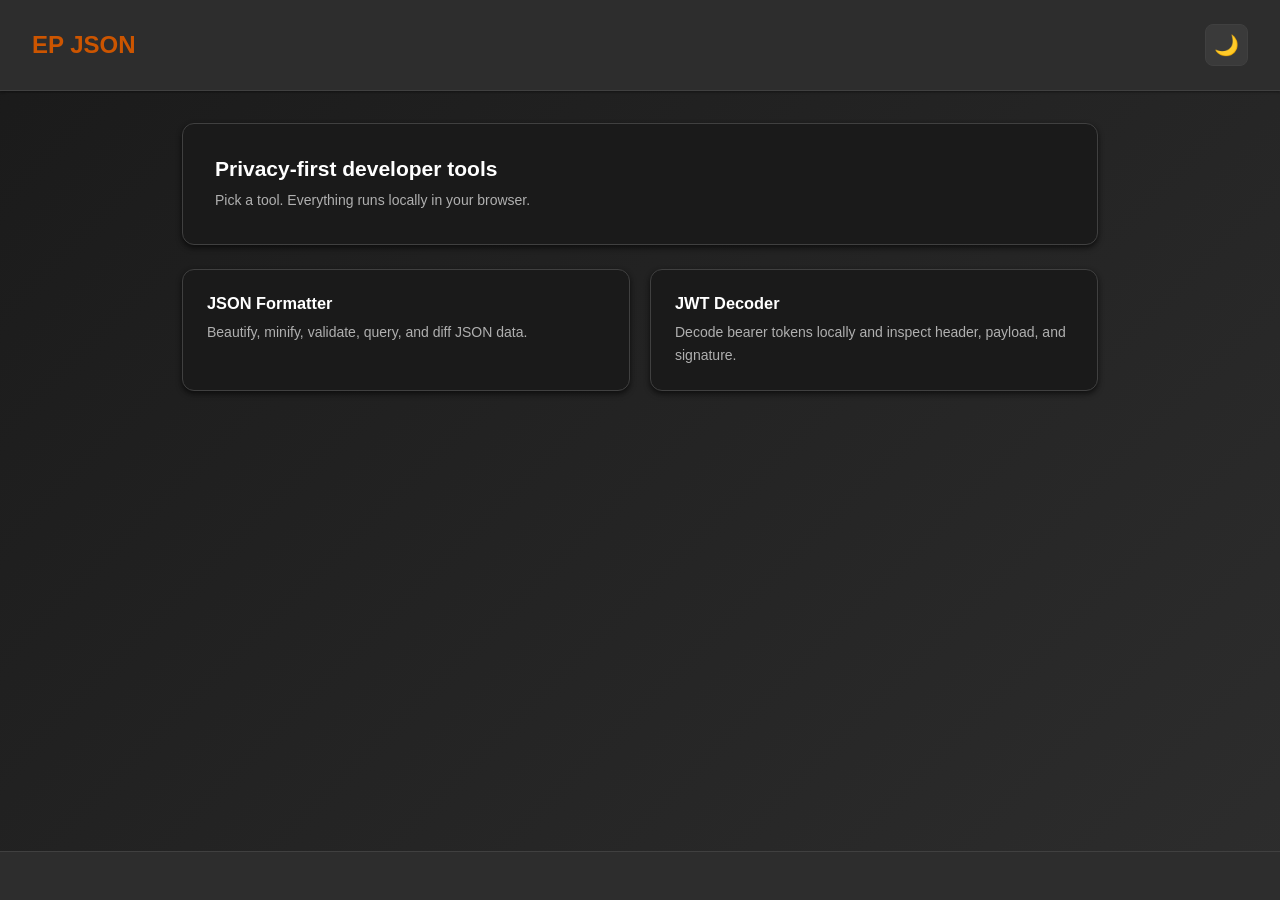
<file: index.html>
<!DOCTYPE html>
<html lang="en">
<head>
    <meta charset="UTF-8">
    <meta name="viewport" content="width=device-width, initial-scale=1.0">
    <title>EP JSON</title>
    <link rel="stylesheet" href="styles.css">
</head>
<body class="theme-dark">
    <header class="header">
        <div class="header-left">
            <h1 class="title">EP JSON</h1>
        </div>
        <div class="header-right">
            <button id="theme-toggle" class="btn btn-icon" title="Toggle theme" aria-label="Toggle theme">
                <span class="theme-icon">🌙</span>
            </button>
        </div>
    </header>

    <main class="hub-main">
        <section class="hub-hero">
            <h2>Privacy-first developer tools</h2>
            <p>Pick a tool. Everything runs locally in your browser.</p>
        </section>

        <section class="hub-grid" aria-label="Available tools">
            <a class="hub-card" href="json.html" aria-label="Open JSON Formatter">
                <h3>JSON Formatter</h3>
                <p>Beautify, minify, validate, query, and diff JSON data.</p>
            </a>
            <a class="hub-card" href="jwt.html" aria-label="Open JWT Decoder">
                <h3>JWT Decoder</h3>
                <p>Decode bearer tokens locally and inspect header, payload, and signature.</p>
            </a>
        </section>
    </main>

    <footer class="footer"></footer>

    <script src="theme.js"></script>
    <script>
        window.EPTheme.init();
    </script>
</body>
</html>
</file>
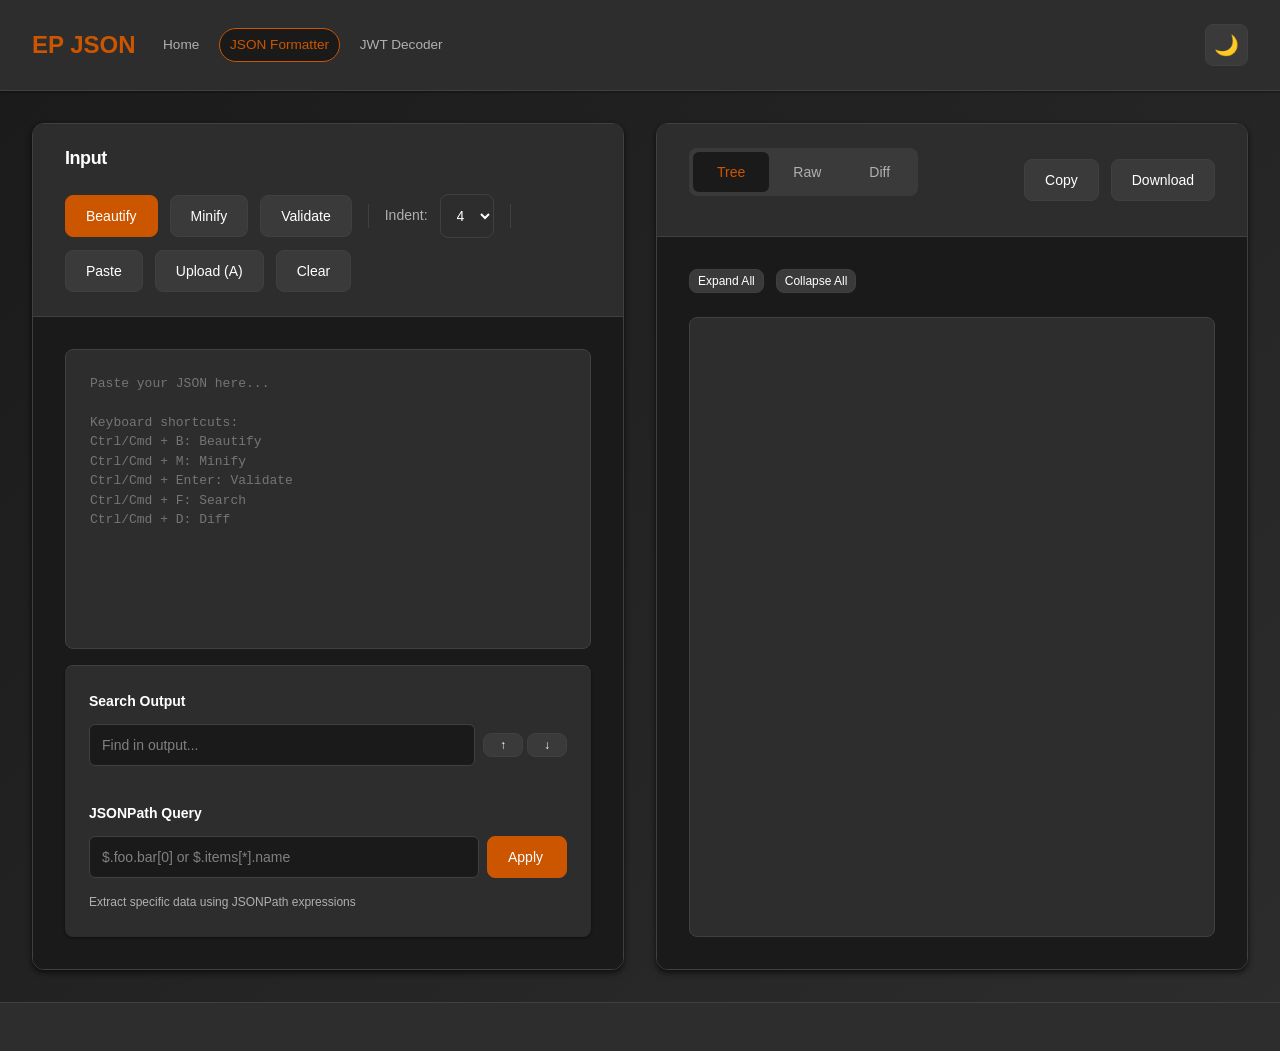
<file: json.html>
<!DOCTYPE html>
<html lang="en">
<head>
    <meta charset="UTF-8">
    <meta name="viewport" content="width=device-width, initial-scale=1.0">
    <title>JSON Formatter - EP JSON</title>
    <link rel="stylesheet" href="styles.css">
</head>
<body class="theme-dark">
    <!-- Header -->
    <header class="header">
        <div class="header-left">
            <h1 class="title">EP JSON</h1>
            <nav class="tool-nav" aria-label="Tools">
                <a href="index.html" class="tool-nav-link">Home</a>
                <a href="json.html" class="tool-nav-link active" aria-current="page">JSON Formatter</a>
                <a href="jwt.html" class="tool-nav-link">JWT Decoder</a>
            </nav>
        </div>
        <div class="header-right">
            <button id="theme-toggle" class="btn btn-icon" title="Toggle theme" aria-label="Toggle theme">
                <span class="theme-icon">🌙</span>
            </button>
        </div>
    </header>

    <!-- Main Content -->
    <main class="main">
        <!-- Left Pane - Input -->
        <div class="pane pane-left">
            <div class="pane-header">
                <h2>Input</h2>
                <div class="toolbar">
                    <button id="btn-beautify" class="btn btn-primary" title="Beautify JSON (Ctrl+B)" aria-label="Beautify JSON">
                        <span class="spinner" style="display: none;"></span>
                        Beautify
                    </button>
                    <button id="btn-minify" class="btn btn-secondary" title="Minify JSON (Ctrl+M)" aria-label="Minify JSON">
                        <span class="spinner" style="display: none;"></span>
                        Minify
                    </button>
                    <button id="btn-validate" class="btn btn-secondary" title="Validate JSON (Ctrl+Enter)" aria-label="Validate JSON">
                        <span class="spinner" style="display: none;"></span>
                        Validate
                    </button>

                    <div class="separator"></div>

                    <label for="indent-select" class="label">Indent:</label>
                    <select id="indent-select" class="select">
                        <option value="2">2</option>
                        <option value="4" selected>4</option>
                        <option value="8">8</option>
                    </select>

                    <div class="separator"></div>

                    <button id="btn-paste" class="btn btn-secondary" title="Paste from clipboard" aria-label="Paste from clipboard">Paste</button>
                    <button id="btn-upload" class="btn btn-secondary" title="Upload JSON file" aria-label="Upload JSON file">Upload (A)</button>
                    <button id="btn-clear" class="btn btn-secondary" title="Clear input" aria-label="Clear input">Clear</button>
                    <input type="file" id="file-input" accept=".json,application/json,text/plain" style="display: none;">
                </div>
            </div>

            <div class="pane-content">
                <textarea id="json-input" class="textarea" placeholder="Paste your JSON here..." spellcheck="false" aria-label="JSON input"></textarea>

                <div class="input-controls">
                    <div class="control-row">
                        <div class="control-group">
                            <label for="search-input" class="control-label">Search Output</label>
                            <div class="input-group">
                                <input type="text" id="search-input" class="control-input" placeholder="Find in output..." aria-label="Search in output">
                                <div class="button-group">
                                    <button id="btn-search-prev" class="btn btn-icon btn-small" title="Previous match" aria-label="Previous match">↑</button>
                                    <button id="btn-search-next" class="btn btn-icon btn-small" title="Next match" aria-label="Next match">↓</button>
                                </div>
                            </div>
                            <div class="control-info">
                                <span id="search-results" class="info-text"></span>
                            </div>
                        </div>
                    </div>

                    <div class="control-row">
                        <div class="control-group">
                            <label for="jsonpath-input" class="control-label">JSONPath Query</label>
                            <div class="input-group">
                                <input type="text" id="jsonpath-input" class="control-input" placeholder="$.foo.bar[0] or $.items[*].name" aria-label="JSONPath query">
                                <button id="btn-jsonpath" class="btn btn-primary btn-action" title="Apply JSONPath" aria-label="Apply JSONPath">Apply</button>
                            </div>
                            <div class="control-info">
                                <span class="info-text">Extract specific data using JSONPath expressions</span>
                            </div>
                        </div>
                    </div>
                </div>

                <div id="validation-status" class="status" style="display: none;" role="status" aria-live="polite"></div>
            </div>
        </div>

        <!-- Right Pane - Output -->
        <div class="pane pane-right">
            <div class="pane-header">
                <div class="tabs" role="tablist">
                    <button id="tab-tree" class="tab active" role="tab" aria-selected="true" aria-controls="panel-tree">Tree</button>
                    <button id="tab-raw" class="tab" role="tab" aria-selected="false" aria-controls="panel-raw">Raw</button>
                    <button id="tab-diff" class="tab" role="tab" aria-selected="false" aria-controls="panel-diff">Diff</button>
                </div>

                <div class="toolbar">
                    <button id="btn-copy" class="btn btn-secondary" title="Copy output" aria-label="Copy output">Copy</button>
                    <button id="btn-download" class="btn btn-secondary" title="Download JSON" aria-label="Download JSON">Download</button>
                </div>
            </div>

            <div class="pane-content">
                <!-- Tree View Panel -->
                <div id="panel-tree" class="panel active" role="tabpanel" aria-labelledby="tab-tree">
                    <div class="tree-controls">
                        <button id="btn-expand-all" class="btn btn-small" title="Expand all nodes" aria-label="Expand all nodes">Expand All</button>
                        <button id="btn-collapse-all" class="btn btn-small" title="Collapse all nodes" aria-label="Collapse all nodes">Collapse All</button>
                    </div>
                    <div id="tree-output" class="tree-view" role="tree" aria-label="JSON tree view"></div>
                </div>

                <!-- Raw View Panel -->
                <div id="panel-raw" class="panel" role="tabpanel" aria-labelledby="tab-raw">
                    <pre id="raw-output" class="raw-view" aria-label="Formatted JSON output"></pre>
                </div>

                <!-- Diff View Panel -->
                <div id="panel-diff" class="panel" role="tabpanel" aria-labelledby="tab-diff">
                    <div class="diff-controls">
                        <div class="diff-input-group">
                            <label for="diff-input" class="label">JSON B (compare against Input A):</label>
                            <textarea id="diff-input" class="textarea diff-textarea" placeholder="Paste second JSON here..." spellcheck="false" aria-label="JSON B for comparison"></textarea>
                            <div class="diff-buttons">
                                <button id="btn-diff-paste" class="btn btn-secondary" title="Paste JSON B" aria-label="Paste JSON B">Paste B</button>
                                <button id="btn-diff-upload" class="btn btn-secondary" title="Upload JSON B" aria-label="Upload JSON B">Upload B</button>
                                <input type="file" id="diff-file-input" accept=".json,application/json,text/plain" style="display: none;">
                            </div>
                        </div>

                        <div class="diff-view-controls">
                            <button id="btn-diff-side" class="btn btn-view active" title="Side by side view" aria-label="Side by side view">Side by Side</button>
                            <button id="btn-diff-inline" class="btn btn-view" title="Inline view" aria-label="Inline view">Inline</button>
                            <button id="btn-diff-compare" class="btn btn-primary" title="Compare JSONs" aria-label="Compare JSONs">
                                <span class="spinner" style="display: none;"></span>
                                Compare
                            </button>
                        </div>

                        <div class="diff-output-controls">
                            <button id="btn-copy-diff" class="btn btn-secondary" title="Copy diff output" aria-label="Copy diff output">Copy Diff</button>
                            <button id="btn-download-diff" class="btn btn-secondary" title="Download diff" aria-label="Download diff">Download Diff</button>
                        </div>
                    </div>

                    <div id="diff-output" class="diff-view" aria-label="Diff comparison output"></div>
                </div>
            </div>
        </div>
    </main>

    <!-- Footer -->
    <footer class="footer">
    </footer>

    <!-- Toast Notifications -->
    <div id="toast-container" class="toast-container" aria-live="polite"></div>

    <!-- Scripts -->
    <script src="app.js"></script>
</body>
</html>
</file>
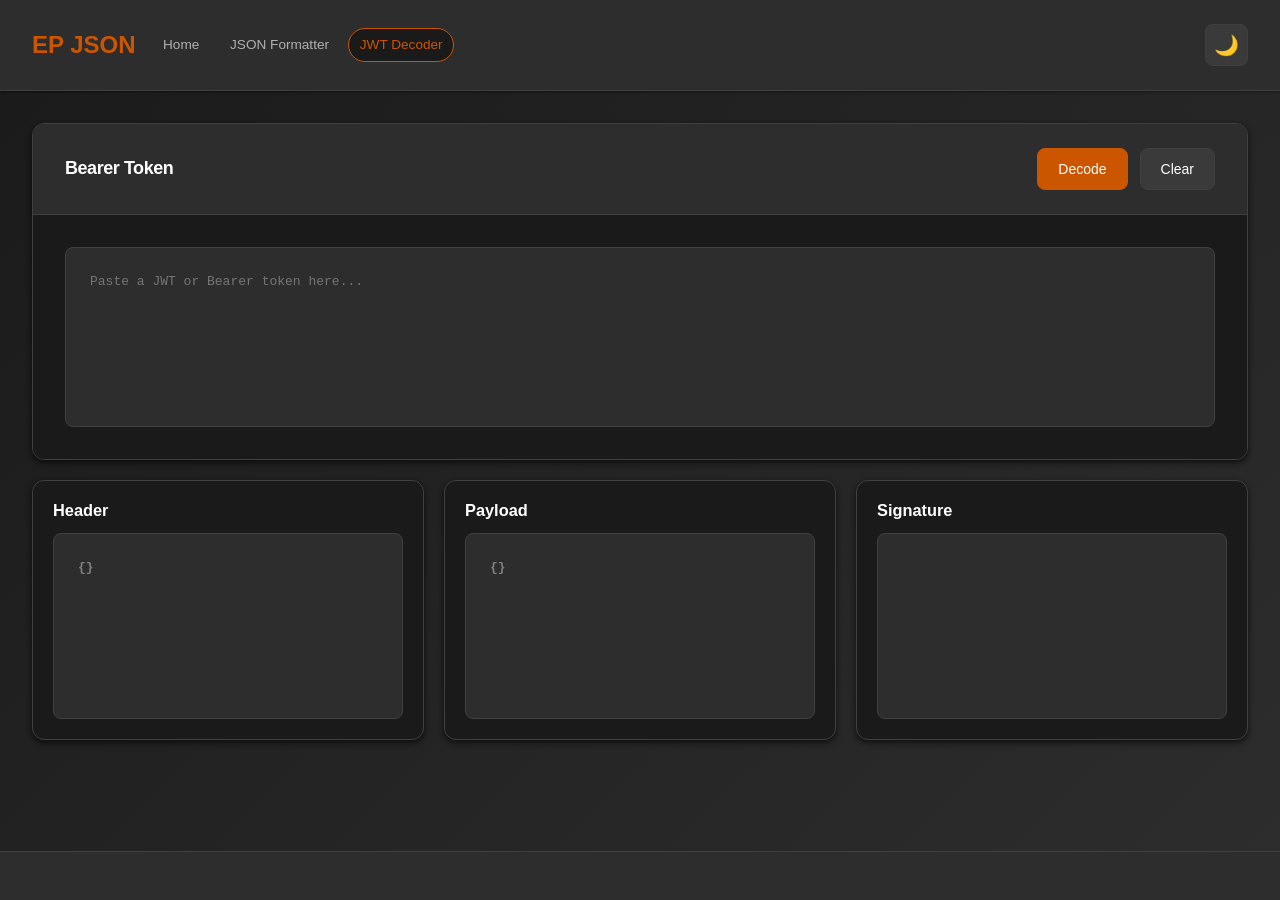
<file: jwt.html>
<!DOCTYPE html>
<html lang="en">
<head>
    <meta charset="UTF-8">
    <meta name="viewport" content="width=device-width, initial-scale=1.0">
    <title>JWT Decoder - EP JSON</title>
    <link rel="stylesheet" href="styles.css">
</head>
<body class="theme-dark">
    <header class="header">
        <div class="header-left">
            <h1 class="title">EP JSON</h1>
            <nav class="tool-nav" aria-label="Tools">
                <a href="index.html" class="tool-nav-link">Home</a>
                <a href="json.html" class="tool-nav-link">JSON Formatter</a>
                <a href="jwt.html" class="tool-nav-link active" aria-current="page">JWT Decoder</a>
            </nav>
        </div>
        <div class="header-right">
            <button id="theme-toggle" class="btn btn-icon" title="Toggle theme" aria-label="Toggle theme">
                <span class="theme-icon">🌙</span>
            </button>
        </div>
    </header>

    <main class="jwt-main">
        <section class="jwt-input-panel">
            <div class="pane-header">
                <h2>Bearer Token</h2>
                <div class="toolbar">
                    <button id="btn-decode-jwt" class="btn btn-primary" aria-label="Decode JWT">Decode</button>
                    <button id="btn-clear-jwt" class="btn btn-secondary" aria-label="Clear JWT input">Clear</button>
                </div>
            </div>
            <div class="pane-content">
                <textarea
                    id="jwt-input"
                    class="textarea jwt-input"
                    spellcheck="false"
                    placeholder="Paste a JWT or Bearer token here..."
                    aria-label="JWT input"
                ></textarea>
                <p id="jwt-status" class="status" aria-live="polite"></p>
            </div>
        </section>

        <section class="jwt-output-grid" aria-label="Decoded JWT sections">
            <article class="jwt-output-card">
                <h3>Header</h3>
                <pre id="jwt-header-output" class="raw-view jwt-output">{}</pre>
            </article>
            <article class="jwt-output-card">
                <h3>Payload</h3>
                <pre id="jwt-payload-output" class="raw-view jwt-output">{}</pre>
            </article>
            <article class="jwt-output-card">
                <h3>Signature</h3>
                <pre id="jwt-signature-output" class="raw-view jwt-output"></pre>
            </article>
        </section>
    </main>

    <footer class="footer"></footer>

    <script src="theme.js"></script>
    <script src="jwt.js"></script>
</body>
</html>
</file>
<file: styles.css>
/* EP JSON - Privacy-First JSON Utility Styles */

/* CSS Reset */
* {
    margin: 0;
    padding: 0;
    box-sizing: border-box;
}

/* CSS Variables for Theming */
:root {
    /* Light theme colors */
    --bg-primary: #ffffff;
    --bg-secondary: #f8f9fa;
    --bg-tertiary: #e9ecef;
    --bg-accent: #f1f3f4;
    --text-primary: #212529;
    --text-secondary: #6c757d;
    --text-muted: #adb5bd;
    --border-color: #dee2e6;
    --border-focus: #ff8533;
    --accent-primary: #cc5500;
    --accent-secondary: #994000;
    --success-color: #28a745;
    --error-color: #dc3545;
    --warning-color: #ffc107;
    --info-color: #17a2b8;
    
    /* Diff colors */
    --diff-added-bg: #d4edda;
    --diff-added-text: #155724;
    --diff-removed-bg: #f8d7da;
    --diff-removed-text: #721c24;
    --diff-changed-bg: #fff3cd;
    --diff-changed-text: #856404;
    
    /* Search highlight */
    --search-highlight: #fff3cd;
    --search-current: #ffc107;
    
    /* Shadows */
    --shadow-sm: 0 1px 3px rgba(0,0,0,0.12), 0 1px 2px rgba(0,0,0,0.24);
    --shadow-md: 0 3px 6px rgba(0,0,0,0.15), 0 2px 4px rgba(0,0,0,0.12);
}

/* Dark theme (default) */
.theme-dark {
    --bg-primary: #1a1a1a;
    --bg-secondary: #2d2d2d;
    --bg-tertiary: #3a3a3a;
    --bg-accent: #404040;
    --text-primary: #ffffff;
    --text-secondary: #b0b0b0;
    --text-muted: #808080;
    --border-color: #404040;
    --border-focus: #ff8533;
    --accent-primary: #cc5500;
    --accent-secondary: #994000;
    --success-color: #28a745;
    --error-color: #dc3545;
    --warning-color: #ffc107;
    --info-color: #17a2b8;
    
    /* Diff colors for dark theme */
    --diff-added-bg: #28a74533;
    --diff-added-text: #4caf50;
    --diff-removed-bg: #dc354533;
    --diff-removed-text: #f44336;
    --diff-changed-bg: #ffc10733;
    --diff-changed-text: #ff9800;
    
    /* Search highlight for dark theme */
    --search-highlight: #ffc10750;
    --search-current: #ff9800;
    
    /* Shadows for dark theme */
    --shadow-sm: 0 1px 3px rgba(0,0,0,0.3), 0 1px 2px rgba(0,0,0,0.2);
    --shadow-md: 0 3px 6px rgba(0,0,0,0.4), 0 2px 4px rgba(0,0,0,0.3);
}

/* Base Styles */
body {
    font-family: -apple-system, BlinkMacSystemFont, 'Segoe UI', Roboto, 'Helvetica Neue', Arial, sans-serif;
    background: linear-gradient(135deg, var(--bg-primary) 0%, var(--bg-secondary) 100%);
    color: var(--text-primary);
    line-height: 1.6;
    font-size: 14px;
    display: flex;
    flex-direction: column;
    min-height: 100vh;
    margin: 0;
    padding: 0;
    -webkit-font-smoothing: antialiased;
    -moz-osx-font-smoothing: grayscale;
}

/* Lightweight transitions */
* {
    transition: background-color 0.15s ease, border-color 0.15s ease;
}

/* Typography */
h1, h2, h3, h4, h5, h6 {
    font-weight: 600;
    line-height: 1.2;
}

.title {
    font-size: 1.5rem;
    color: var(--accent-primary);
}

/* Layout */
.header {
    background-color: var(--bg-secondary);
    border-bottom: 1px solid var(--border-color);
    padding: 1.5rem 2rem;
    display: flex;
    justify-content: space-between;
    align-items: center;
    box-shadow: var(--shadow-sm);
}

.header-left {
    display: flex;
    align-items: center;
    gap: 1rem;
}

.main {
    flex: 1;
    display: grid;
    grid-template-columns: 1fr 1fr;
    gap: 2rem;
    padding: 2rem;
    min-height: calc(100vh - 200px);
    align-items: stretch;
}

.pane {
    display: flex;
    flex-direction: column;
    background: var(--bg-primary);
    border-radius: 12px;
    box-shadow: var(--shadow-md);
    border: 1px solid var(--border-color);
    overflow: hidden;
    min-height: 600px;
    height: 100%;
}

.pane-header {
    background-color: var(--bg-secondary);
    border-bottom: 1px solid var(--border-color);
    padding: 1.5rem 2rem;
    display: flex;
    justify-content: space-between;
    align-items: center;
    gap: 1.5rem;
    flex-wrap: wrap;
    min-height: 80px;
}

.pane-header h2 {
    margin: 0;
    font-size: 1.125rem;
    font-weight: 600;
    color: var(--text-primary);
    letter-spacing: -0.025em;
}

.pane-content {
    flex: 1;
    display: flex;
    flex-direction: column;
    padding: 2rem;
    min-height: 0;
    background: var(--bg-primary);
}

.footer {
    background-color: var(--bg-secondary);
    border-top: 1px solid var(--border-color);
    padding: 1.5rem 2rem;
    text-align: center;
    color: var(--text-secondary);
    font-size: 0.875rem;
    margin-top: auto;
}

/* Buttons */
.btn {
    background: var(--bg-tertiary);
    border: 1px solid var(--border-color);
    color: var(--text-primary);
    padding: 0.75rem 1.25rem;
    border-radius: 8px;
    cursor: pointer;
    font-size: 0.875rem;
    font-family: inherit;
    font-weight: 500;
    transition: background-color 0.15s ease, border-color 0.15s ease;
    display: inline-flex;
    align-items: center;
    gap: 0.5rem;
    white-space: nowrap;
    text-decoration: none;
    outline: none;
}

.btn:hover {
    background: var(--bg-accent);
    border-color: var(--accent-primary);
}

.btn:focus {
    outline: 2px solid var(--accent-primary);
    outline-offset: 2px;
}

.btn:active {
    background: var(--bg-accent);
}

.btn:disabled {
    opacity: 0.5;
    cursor: not-allowed;
}

.btn-primary {
    background-color: var(--accent-primary);
    color: white;
    border-color: var(--accent-primary);
}

.btn-primary:hover:not(:disabled) {
    background-color: var(--accent-secondary);
    border-color: var(--accent-secondary);
}

.btn-secondary {
    background-color: var(--bg-tertiary);
    border-color: var(--border-color);
}

.btn-icon {
    padding: 0.5rem;
    min-width: 2.5rem;
    justify-content: center;
}

.btn-small {
    padding: 0.25rem 0.5rem;
    font-size: 0.75rem;
}

.btn-view {
    background-color: transparent;
    border: none;
    color: var(--text-secondary);
    padding: 0.5rem 1rem;
}

.btn-view.active {
    background-color: var(--accent-primary);
    color: white;
}

.btn-view:hover:not(.active) {
    background-color: var(--bg-accent);
    color: var(--text-primary);
}

/* Form Elements */
.input, .select, .textarea {
    background: var(--bg-secondary);
    border: 1px solid var(--border-color);
    color: var(--text-primary);
    padding: 0.75rem;
    border-radius: 8px;
    font-family: inherit;
    font-size: 0.875rem;
    transition: border-color 0.15s ease, box-shadow 0.15s ease;
    outline: none;
}

.input:focus, .select:focus, .textarea:focus {
    border-color: var(--accent-primary);
    box-shadow: 0 0 0 2px rgba(204, 85, 0, 0.2);
}

.textarea {
    font-family: 'SF Mono', 'Monaco', 'Inconsolata', 'Roboto Mono', 'Courier New', monospace;
    font-size: 13px;
    line-height: 1.5;
    resize: none;
    flex: 1;
    min-height: 300px;
    padding: 1.5rem;
    border-radius: 8px;
    background: var(--bg-secondary);
}

.diff-textarea {
    min-height: 100px;
    flex: none;
}

.label {
    color: var(--text-secondary);
    font-size: 0.875rem;
    font-weight: 500;
}

/* Toolbar */
.toolbar {
    display: flex;
    align-items: center;
    gap: 0.75rem;
    flex-wrap: wrap;
}

.separator {
    width: 1px;
    height: 1.5rem;
    background-color: var(--border-color);
    margin: 0 0.25rem;
}

/* Input Controls */
.input-controls {
    margin-top: 1rem;
    padding-top: 1rem;
    border-top: 1px solid var(--border-color);
    background-color: var(--bg-secondary);
    border-radius: 8px;
    padding: 1.5rem;
    box-shadow: var(--shadow-sm);
}

.control-row {
    margin-bottom: 1.5rem;
}

.control-row:last-child {
    margin-bottom: 0;
}

.control-group {
    display: flex;
    flex-direction: column;
    gap: 0.5rem;
}

.control-label {
    color: var(--text-primary);
    font-size: 0.875rem;
    font-weight: 600;
    margin-bottom: 0.25rem;
}

.input-group {
    display: flex;
    align-items: center;
    gap: 0.5rem;
}

.control-input {
    flex: 1;
    background-color: var(--bg-primary);
    border: 1px solid var(--border-color);
    color: var(--text-primary);
    padding: 0.75rem;
    border-radius: 6px;
    font-family: inherit;
    font-size: 0.875rem;
    transition: border-color 0.2s ease, box-shadow 0.2s ease;
    outline: none;
}

.control-input:focus {
    border-color: var(--border-focus);
    box-shadow: 0 0 0 2px rgba(204, 85, 0, 0.15);
}

.control-input::placeholder {
    color: var(--text-muted);
}

.button-group {
    display: flex;
    gap: 0.25rem;
    align-items: center;
}

.btn-action {
    min-width: 80px;
    font-weight: 500;
}

.control-info {
    margin-top: 0.25rem;
}

.info-text {
    color: var(--text-secondary);
    font-size: 0.75rem;
    line-height: 1.3;
}

/* Search Results Styling */
#search-results:not(:empty) {
    color: var(--accent-primary);
    font-weight: 500;
}

/* Tabs */
.tabs {
    display: flex;
    background: var(--bg-tertiary);
    border-radius: 8px;
    padding: 0.25rem;
    margin-bottom: 1rem;
}

.tab {
    background: none;
    border: none;
    color: var(--text-secondary);
    padding: 0.75rem 1.5rem;
    cursor: pointer;
    font-family: inherit;
    font-size: 0.875rem;
    font-weight: 500;
    border-radius: 6px;
    transition: background-color 0.15s ease, color 0.15s ease;
    outline: none;
    flex: 1;
    text-align: center;
}

.tab:hover {
    color: var(--text-primary);
    background: var(--bg-accent);
}

.tab:focus {
    outline: 2px solid var(--accent-primary);
    outline-offset: 2px;
}

.tab.active {
    color: var(--accent-primary);
    background: var(--bg-primary);
}

/* Panels */
.panel {
    display: none;
    flex: 1;
    flex-direction: column;
    min-height: 0;
}

.panel.active {
    display: flex;
}

/* Tree View */
.tree-controls {
    display: flex;
    gap: 0.75rem;
    margin-bottom: 1.5rem;
}

.tree-view {
    flex: 1;
    overflow: auto;
    font-family: 'SF Mono', 'Monaco', 'Inconsolata', 'Roboto Mono', 'Courier New', monospace;
    font-size: 13px;
    line-height: 1.5;
    background: var(--bg-secondary);
    border: 1px solid var(--border-color);
    border-radius: 8px;
    padding: 1.5rem;
}

.tree-node {
    margin-left: 0;
}

.tree-node.collapsed .tree-children {
    display: none;
}

.tree-item {
    display: flex;
    align-items: flex-start;
    gap: 0.25rem;
    padding: 0.125rem 0;
}

.tree-toggle {
    color: var(--text-muted);
    cursor: pointer;
    user-select: none;
    width: 1rem;
    text-align: center;
    font-size: 0.75rem;
}

.tree-toggle:hover {
    color: var(--text-primary);
}

.tree-key {
    color: var(--accent-primary);
    font-weight: 500;
}

.tree-colon {
    color: var(--text-muted);
}

.tree-value {
    color: var(--text-primary);
}

.tree-value.string {
    color: #22c55e;
}

.tree-value.number {
    color: #f59e0b;
}

.tree-value.boolean {
    color: #06b6d4;
}

.tree-value.null {
    color: #ef4444;
}

.tree-bracket, .tree-brace {
    color: var(--text-muted);
    font-weight: bold;
}

.tree-children {
    margin-left: 1rem;
    border-left: 1px solid var(--border-color);
    padding-left: 0.5rem;
}

/* Raw View */
.raw-view {
    flex: 1;
    overflow: auto;
    font-family: 'SF Mono', 'Monaco', 'Inconsolata', 'Roboto Mono', 'Courier New', monospace;
    font-size: 13px;
    line-height: 1.5;
    background: var(--bg-secondary);
    border: 1px solid var(--border-color);
    border-radius: 8px;
    padding: 1.5rem;
    white-space: pre-wrap;
    margin: 0;
}

/* Diff View */
.diff-controls {
    display: flex;
    flex-direction: column;
    gap: 1rem;
    margin-bottom: 1rem;
    padding-bottom: 1rem;
    border-bottom: 1px solid var(--border-color);
}

.diff-input-group {
    display: flex;
    flex-direction: column;
    gap: 0.5rem;
}

.diff-buttons {
    display: flex;
    gap: 0.5rem;
}

.diff-view-controls, .diff-output-controls {
    display: flex;
    gap: 0.5rem;
    align-items: center;
    flex-wrap: wrap;
}

.diff-view {
    flex: 1;
    overflow: auto;
    font-family: 'Courier New', Monaco, 'Lucida Console', monospace;
    font-size: 13px;
    line-height: 1.4;
    background-color: var(--bg-secondary);
    border: 1px solid var(--border-color);
    border-radius: 4px;
    padding: 1rem;
}

.diff-side-by-side {
    display: grid;
    grid-template-columns: 1fr 1fr;
    gap: 1rem;
    height: 100%;
}

.diff-column {
    background-color: var(--bg-tertiary);
    border: 1px solid var(--border-color);
    border-radius: 4px;
    padding: 1rem;
    overflow: auto;
}

.diff-column h4 {
    margin-bottom: 0.5rem;
    color: var(--text-secondary);
    font-size: 0.875rem;
    border-bottom: 1px solid var(--border-color);
    padding-bottom: 0.25rem;
}

.diff-line {
    padding: 0.125rem 0.5rem;
    margin: 0.125rem 0;
    border-radius: 2px;
    white-space: pre-wrap;
}

.diff-line.added {
    background-color: var(--diff-added-bg);
    color: var(--diff-added-text);
}

.diff-line.removed {
    background-color: var(--diff-removed-bg);
    color: var(--diff-removed-text);
}

.diff-line.changed {
    background-color: var(--diff-changed-bg);
    color: var(--diff-changed-text);
}

.diff-inline .diff-line.added::before {
    content: "+ ";
    font-weight: bold;
}

.diff-inline .diff-line.removed::before {
    content: "- ";
    font-weight: bold;
}

.diff-inline .diff-line.changed::before {
    content: "~ ";
    font-weight: bold;
}

/* Status Messages */
.status {
    padding: 1rem 1.5rem;
    border-radius: 8px;
    font-size: 0.875rem;
    margin-top: 1rem;
    border-left: 4px solid;
    box-shadow: var(--shadow-sm);
    font-weight: 500;
}

.status.success {
    background-color: var(--diff-added-bg);
    color: var(--diff-added-text);
    border-left-color: var(--success-color);
}

.status.error {
    background-color: var(--diff-removed-bg);
    color: var(--diff-removed-text);
    border-left-color: var(--error-color);
}

.status.warning {
    background-color: var(--diff-changed-bg);
    color: var(--diff-changed-text);
    border-left-color: var(--warning-color);
}

.status.info {
    background-color: var(--bg-accent);
    color: var(--text-primary);
    border-left-color: var(--info-color);
}

/* Search Highlights */
.search-highlight {
    background-color: var(--search-highlight);
    border-radius: 2px;
    padding: 0 2px;
}

.search-highlight.current {
    background-color: var(--search-current);
    color: var(--text-primary);
    font-weight: bold;
}

/* Loading Spinner */
.spinner {
    width: 1rem;
    height: 1rem;
    border: 2px solid var(--border-color);
    border-top: 2px solid var(--accent-primary);
    border-radius: 50%;
    animation: spin 1s linear infinite;
}

@keyframes spin {
    0% { transform: rotate(0deg); }
    100% { transform: rotate(360deg); }
}

/* Toast Notifications */
.toast-container {
    position: fixed;
    top: 1rem;
    right: 1rem;
    z-index: 1000;
    display: flex;
    flex-direction: column;
    gap: 0.5rem;
}

.toast {
    background-color: var(--bg-secondary);
    border: 1px solid var(--border-color);
    border-radius: 4px;
    padding: 1rem;
    box-shadow: var(--shadow-md);
    max-width: 300px;
    animation: slideIn 0.3s ease-out;
}

.toast.success {
    border-left: 4px solid var(--success-color);
}

.toast.error {
    border-left: 4px solid var(--error-color);
}

.toast.warning {
    border-left: 4px solid var(--warning-color);
}

.toast.info {
    border-left: 4px solid var(--info-color);
}

@keyframes slideIn {
    from {
        transform: translateX(100%);
        opacity: 0;
    }
    to {
        transform: translateX(0);
        opacity: 1;
    }
}

/* Theme Toggle */
.theme-icon {
    font-size: 1.25rem;
    transition: transform 0.3s ease;
}

.theme-dark .theme-icon {
    transform: rotate(0deg);
}

.theme-light .theme-icon {
    transform: rotate(180deg);
}

/* Hub + Tool Navigation */
.tool-nav {
    display: flex;
    align-items: center;
    gap: 0.5rem;
}

.tool-nav-link {
    color: var(--text-secondary);
    text-decoration: none;
    font-size: 0.85rem;
    padding: 0.35rem 0.65rem;
    border: 1px solid transparent;
    border-radius: 999px;
}

.tool-nav-link:hover {
    color: var(--text-primary);
    background: var(--bg-tertiary);
    border-color: var(--border-color);
}

.tool-nav-link.active {
    color: var(--accent-primary);
    border-color: var(--accent-primary);
    background: var(--bg-primary);
}

.hub-main {
    flex: 1;
    display: flex;
    flex-direction: column;
    gap: 1.5rem;
    padding: 2rem;
    max-width: 980px;
    width: 100%;
    margin: 0 auto;
}

.hub-hero {
    background: var(--bg-primary);
    border: 1px solid var(--border-color);
    border-radius: 12px;
    box-shadow: var(--shadow-md);
    padding: 2rem;
}

.hub-hero h2 {
    margin-bottom: 0.5rem;
}

.hub-hero p {
    color: var(--text-secondary);
}

.hub-grid {
    display: grid;
    grid-template-columns: repeat(2, minmax(0, 1fr));
    gap: 1.25rem;
}

.hub-card {
    display: block;
    text-decoration: none;
    color: inherit;
    background: var(--bg-primary);
    border: 1px solid var(--border-color);
    border-radius: 12px;
    box-shadow: var(--shadow-md);
    padding: 1.5rem;
}

.hub-card:hover {
    border-color: var(--accent-primary);
}

.hub-card h3 {
    margin-bottom: 0.5rem;
}

.hub-card p {
    color: var(--text-secondary);
}

/* JWT Decoder */
.jwt-main {
    flex: 1;
    display: flex;
    flex-direction: column;
    gap: 1.25rem;
    padding: 2rem;
}

.jwt-input-panel {
    background: var(--bg-primary);
    border: 1px solid var(--border-color);
    border-radius: 12px;
    box-shadow: var(--shadow-md);
    overflow: hidden;
}

.jwt-input {
    min-height: 180px;
}

.jwt-output-grid {
    display: grid;
    grid-template-columns: repeat(3, minmax(0, 1fr));
    gap: 1.25rem;
}

.jwt-output-card {
    background: var(--bg-primary);
    border: 1px solid var(--border-color);
    border-radius: 12px;
    box-shadow: var(--shadow-md);
    padding: 1.25rem;
    min-height: 260px;
    display: flex;
    flex-direction: column;
    gap: 0.75rem;
}

.jwt-output-card h3 {
    margin: 0;
    color: var(--text-primary);
}

.jwt-output {
    margin: 0;
    flex: 1;
    white-space: pre-wrap;
    word-break: break-word;
}

.status.status-error {
    display: block;
    background: var(--diff-removed-bg);
    color: var(--diff-removed-text);
}

.status.status-success {
    display: block;
    background: var(--diff-added-bg);
    color: var(--diff-added-text);
}

/* Responsive Design */
@media (max-width: 768px) {
    .header {
        padding: 1rem 1.5rem;
        flex-direction: column;
        gap: 1rem;
    }

    .main {
        grid-template-columns: 1fr;
        gap: 1.5rem;
        padding: 1.5rem;
        min-height: calc(100vh - 160px);
    }
    
    .pane {
        min-height: 500px;
        border-radius: 16px;
    }
    
    .pane-header {
        padding: 1.25rem 1.5rem;
        flex-direction: column;
        align-items: stretch;
        gap: 1rem;
        min-height: 70px;
    }
    
    .pane-content {
        padding: 1.5rem;
    }
    
    .toolbar {
        justify-content: center;
        flex-wrap: wrap;
    }
    
    .input-controls {
        padding: 1.25rem;
        border-radius: 12px;
    }
    
    .control-row {
        margin-bottom: 1.25rem;
    }
    
    .input-group {
        flex-direction: column;
        gap: 1rem;
        align-items: stretch;
    }
    
    .button-group {
        justify-content: center;
    }
    
    .btn-action {
        width: 100%;
    }
    
    .textarea {
        min-height: 250px;
        border-radius: 12px;
    }
    
    .tabs {
        margin-bottom: 1rem;
    }
    
    .tab {
        padding: 0.875rem 1rem;
        font-size: 0.8rem;
    }
    
    .diff-side-by-side {
        grid-template-columns: 1fr;
        grid-template-rows: 1fr 1fr;
    }
    
    .diff-view-controls, .diff-output-controls {
        justify-content: center;
    }

    .hub-main,
    .jwt-main {
        padding: 1.5rem;
    }

    .hub-grid {
        grid-template-columns: 1fr;
    }

    .jwt-output-grid {
        grid-template-columns: 1fr;
    }
}

/* High Contrast Mode */
@media (prefers-contrast: high) {
    :root {
        --border-color: #000000;
        --text-secondary: #000000;
    }
    
    .theme-dark {
        --border-color: #ffffff;
        --text-secondary: #ffffff;
    }
}

/* Reduced Motion */
@media (prefers-reduced-motion: reduce) {
    * {
        animation-duration: 0.01ms !important;
        animation-iteration-count: 1 !important;
        transition-duration: 0.01ms !important;
    }
}

/* Print Styles */
@media print {
    .header, .footer, .toolbar, .tabs, .diff-controls {
        display: none;
    }
    
    .main {
        grid-template-columns: 1fr;
    }
    
    .pane {
        border: none;
    }
    
    .tree-view, .raw-view, .diff-view {
        border: 1px solid #000;
        background: white;
        color: black;
    }
}
</file>
